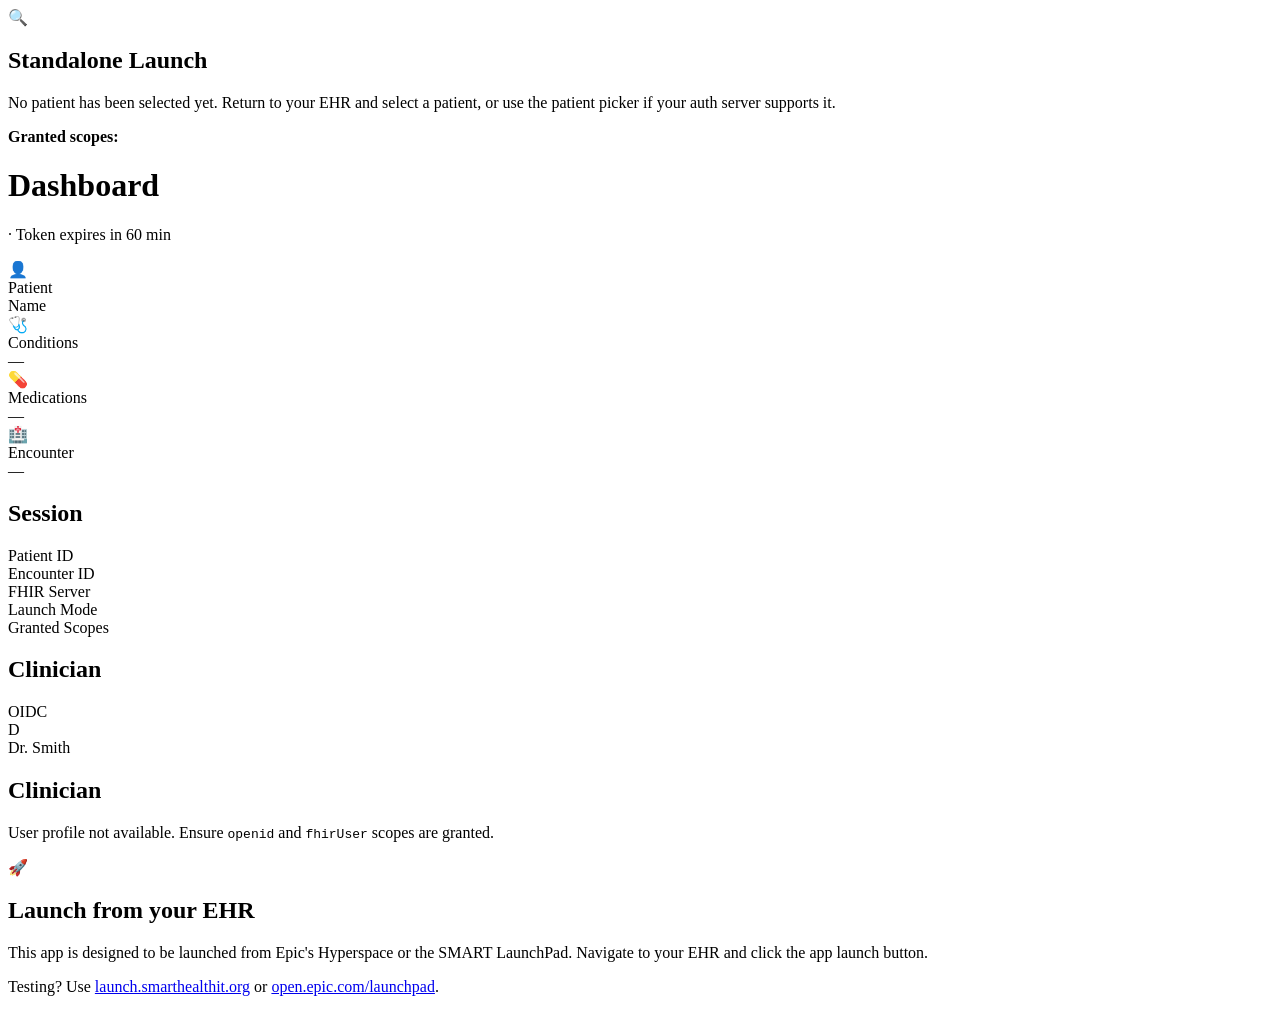
<file: src/main/resources/templates/index.html>
<!DOCTYPE html>
<html xmlns:th="http://www.thymeleaf.org">
<head th:replace="~{layout :: head('Dashboard')}"></head>
<body th:attr="data-token-expires-at=${session?.tokenExpiresAt}">

<div th:replace="~{layout :: patient-banner(${session})}" th:if="${session != null and session.needPatientBanner}"></div>
<nav th:replace="~{layout :: nav('home')}"></nav>

<main class="container">

  <!-- Standalone — no patient selected yet -->
  <div class="launch-notice" th:if="${session != null and session.patientId == null}">
    <div class="notice-icon">🔍</div>
    <h2>Standalone Launch</h2>
    <p>No patient has been selected yet. Return to your EHR and select a patient,
       or use the patient picker if your auth server supports it.</p>
    <div class="notice-scopes">
      <strong>Granted scopes:</strong>
      <span th:each="scope : ${#strings.arraySplit(session.grantedScopes, ' ')}"
            class="scope-tag" th:text="${scope}"></span>
    </div>
  </div>

  <!-- Dashboard when patient is in context -->
  <div th:if="${session != null and session.patientId != null}">

    <!-- Page header -->
    <div class="page-header">
      <div>
        <h1 class="page-title">Dashboard</h1>
        <p class="page-subtitle">
          <span th:text="${session.launchMode == 'ehr'} ? 'EHR Launch' : 'Standalone'"></span>
          · Token expires <span th:text="${session.tokenExpiresIn}">in 60 min</span>
        </p>
      </div>
    </div>

    <!-- Quick stats row -->
    <div class="stats-row">
      <a class="stat-card" th:href="@{/patient}">
        <div class="stat-icon">👤</div>
        <div class="stat-label">Patient</div>
        <div class="stat-value" th:text="${session.patientName ?: session.patientId}">Name</div>
      </a>
      <a class="stat-card" th:href="@{/conditions}">
        <div class="stat-icon">🩺</div>
        <div class="stat-label">Conditions</div>
        <div class="stat-value" th:text="${conditionCount ?: '—'}">—</div>
      </a>
      <a class="stat-card" th:href="@{/medications}">
        <div class="stat-icon">💊</div>
        <div class="stat-label">Medications</div>
        <div class="stat-value" th:text="${medicationCount ?: '—'}">—</div>
      </a>
      <div class="stat-card" th:classappend="${session.encounterId != null} ? '' : 'stat-muted'">
        <div class="stat-icon">🏥</div>
        <div class="stat-label">Encounter</div>
        <div class="stat-value" th:text="${session.encounterId != null} ? 'Active' : 'None'">—</div>
      </div>
    </div>

    <!-- Two-column layout -->
    <div class="two-col">

      <!-- Left: Session info -->
      <div class="card">
        <div class="card-header">
          <h2 class="card-title">Session</h2>
        </div>
        <div class="info-list">
          <div class="info-row">
            <span class="info-label">Patient ID</span>
            <span class="info-value mono" th:text="${session.patientId}"></span>
          </div>
          <div class="info-row" th:if="${session.encounterId}">
            <span class="info-label">Encounter ID</span>
            <span class="info-value mono" th:text="${session.encounterId}"></span>
          </div>
          <div class="info-row">
            <span class="info-label">FHIR Server</span>
            <span class="info-value mono small" th:text="${session.fhirBaseUrl}"></span>
          </div>
          <div class="info-row">
            <span class="info-label">Launch Mode</span>
            <span class="badge" th:classappend="${session.launchMode == 'ehr'} ? 'badge-ehr' : 'badge-standalone'"
                  th:text="${session.launchMode}"></span>
          </div>
        </div>
        <div class="card-section-title">Granted Scopes</div>
        <div class="scope-list">
          <span th:each="scope : ${#strings.arraySplit(session.grantedScopes, ' ')}"
                class="scope-tag" th:text="${scope}"></span>
        </div>
      </div>

      <!-- Right: Clinician profile -->
      <div class="card" th:if="${user != null}">
        <div class="card-header">
          <h2 class="card-title">Clinician</h2>
          <span class="badge badge-oidc">OIDC</span>
        </div>
        <div class="user-card">
          <div class="user-avatar" th:text="${#strings.substring(user.displayName, 0, 1)}">D</div>
          <div class="user-info">
            <div class="user-name" th:text="${user.displayName}">Dr. Smith</div>
            <div class="user-fhir" th:if="${user.fhirUser}" th:text="${user.fhirUser}"></div>
            <div class="user-sub mono small" th:text="'Subject: ' + ${user.subject}"></div>
          </div>
        </div>
      </div>

      <!-- Right fallback if no OIDC profile -->
      <div class="card card-muted" th:if="${user == null}">
        <div class="card-header"><h2 class="card-title">Clinician</h2></div>
        <p class="muted-text">User profile not available. Ensure <code>openid</code>
          and <code>fhirUser</code> scopes are granted.</p>
      </div>

    </div>
  </div>

  <!-- Not authenticated -->
  <div class="launch-notice" th:if="${session == null}">
    <div class="notice-icon">🚀</div>
    <h2>Launch from your EHR</h2>
    <p>This app is designed to be launched from Epic's Hyperspace or the SMART LaunchPad.
       Navigate to your EHR and click the app launch button.</p>
    <p class="muted-text">Testing? Use <a href="https://launch.smarthealthit.org" target="_blank">launch.smarthealthit.org</a>
      or <a href="https://open.epic.com/launchpad" target="_blank">open.epic.com/launchpad</a>.</p>
  </div>

</main>

<script th:src="@{/js/app.js}"></script>
</body>
</html>
</file>
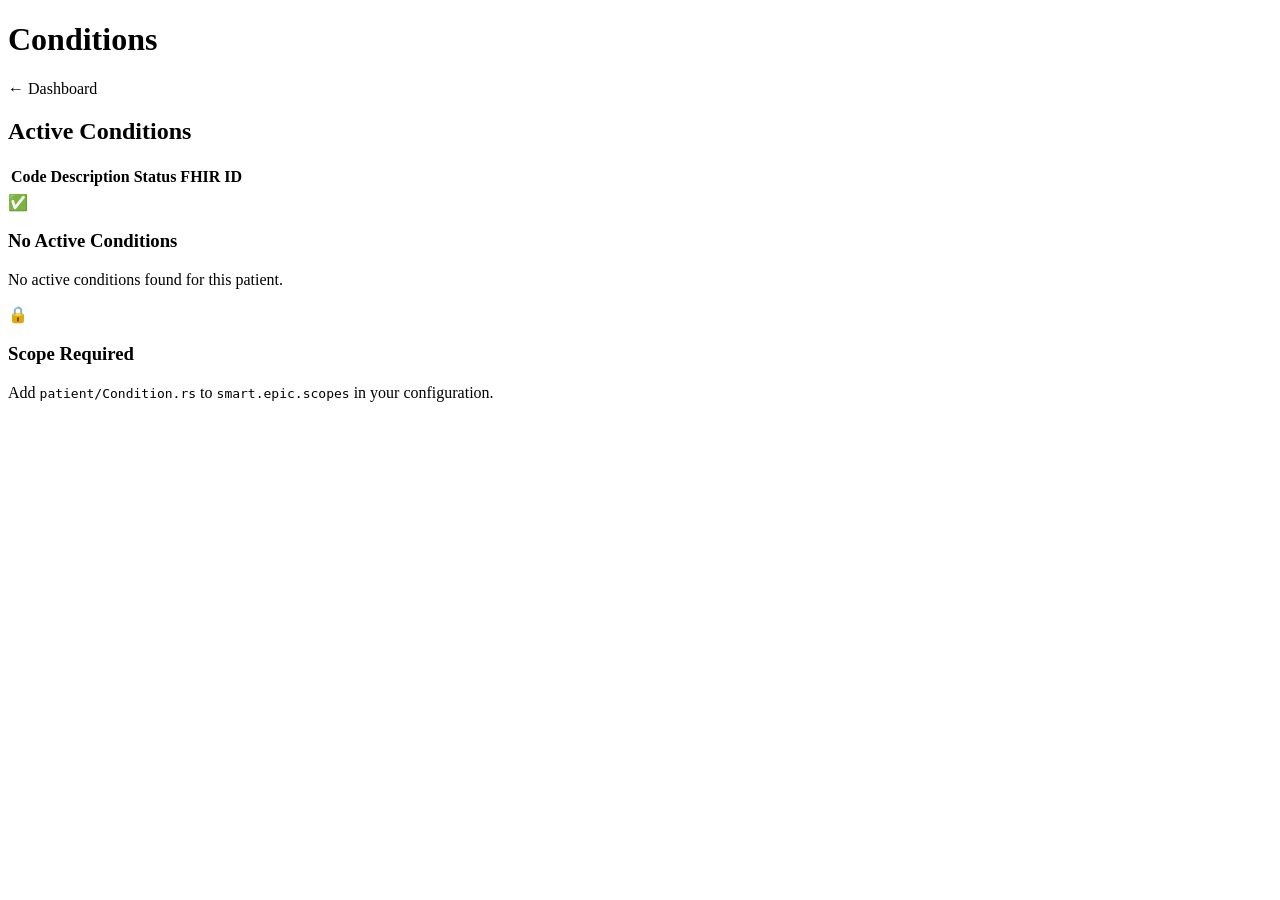
<file: src/main/resources/templates/conditions.html>
<!DOCTYPE html>
<html xmlns:th="http://www.thymeleaf.org">
<head th:replace="~{layout :: head('Conditions')}"></head>
<body th:attr="data-token-expires-at=${session?.tokenExpiresAt}">

<div th:replace="~{layout :: patient-banner(${session})}" th:if="${session != null and session.needPatientBanner}"></div>
<nav th:replace="~{layout :: nav('conditions')}"></nav>

<main class="container">
  <div class="page-header">
    <h1 class="page-title">Conditions</h1>
    <a class="btn-back" th:href="@{/}">← Dashboard</a>
  </div>

  <div th:replace="~{layout :: error(${error})}"></div>

  <!-- Conditions table -->
  <div class="card" th:if="${conditions != null and !conditions.isEmpty()}">
    <div class="card-header">
      <h2 class="card-title">Active Conditions</h2>
      <span class="badge badge-count" th:text="${conditions.size()} + ' total'"></span>
    </div>
    <table class="data-table">
      <thead>
        <tr>
          <th>Code</th>
          <th>Description</th>
          <th>Status</th>
          <th>FHIR ID</th>
        </tr>
      </thead>
      <tbody>
        <tr th:each="c : ${conditions}">
          <td><span class="code-chip" th:text="${c.code ?: '—'}"></span></td>
          <td th:text="${c.display ?: 'Unknown condition'}"></td>
          <td><span class="badge badge-ehr" th:text="${c.status ?: 'active'}"></span></td>
          <td class="mono small" th:text="${c.id}"></td>
        </tr>
      </tbody>
    </table>
  </div>

  <!-- Empty state -->
  <div class="empty-state" th:if="${conditions != null and conditions.isEmpty()}">
    <div class="empty-icon">✅</div>
    <h3>No Active Conditions</h3>
    <p>No active conditions found for this patient.</p>
  </div>

  <!-- Scope not granted -->
  <div class="empty-state" th:if="${conditions == null and error == null}">
    <div class="empty-icon">🔒</div>
    <h3>Scope Required</h3>
    <p>Add <code>patient/Condition.rs</code> to <code>smart.epic.scopes</code> in your configuration.</p>
  </div>

</main>
<script th:src="@{/js/app.js}"></script>
</body>
</html>
</file>
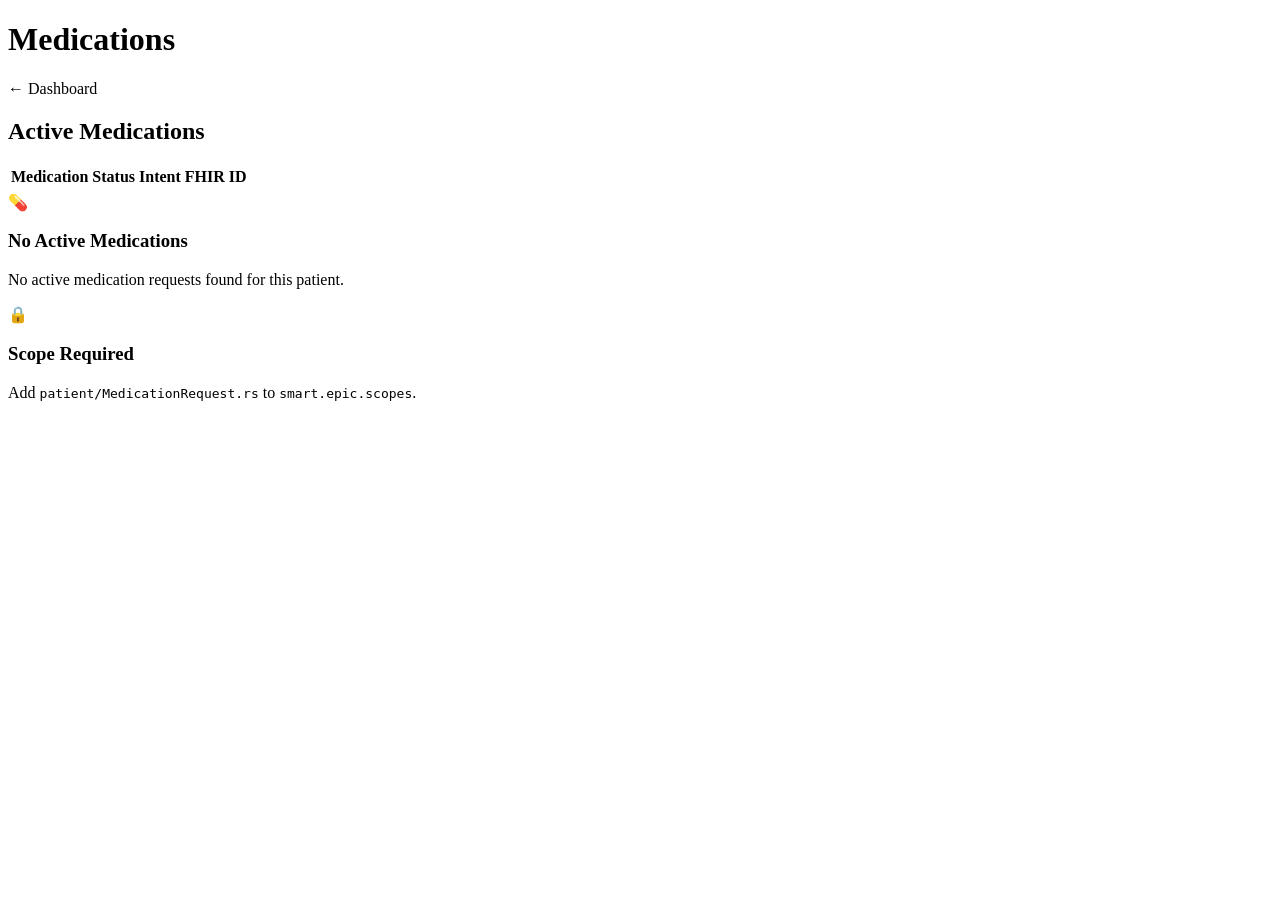
<file: src/main/resources/templates/medications.html>
<!DOCTYPE html>
<html xmlns:th="http://www.thymeleaf.org">
<head th:replace="~{layout :: head('Medications')}"></head>
<body th:attr="data-token-expires-at=${session?.tokenExpiresAt}">

<div th:replace="~{layout :: patient-banner(${session})}" th:if="${session != null and session.needPatientBanner}"></div>
<nav th:replace="~{layout :: nav('medications')}"></nav>

<main class="container">
  <div class="page-header">
    <h1 class="page-title">Medications</h1>
    <a class="btn-back" th:href="@{/}">← Dashboard</a>
  </div>

  <div th:replace="~{layout :: error(${error})}"></div>

  <!-- Medications table -->
  <div class="card" th:if="${medications != null and !medications.isEmpty()}">
    <div class="card-header">
      <h2 class="card-title">Active Medications</h2>
      <span class="badge badge-count" th:text="${medications.size()} + ' total'"></span>
    </div>
    <table class="data-table">
      <thead>
        <tr>
          <th>Medication</th>
          <th>Status</th>
          <th>Intent</th>
          <th>FHIR ID</th>
        </tr>
      </thead>
      <tbody>
        <tr th:each="m : ${medications}">
          <td th:text="${m.medication ?: 'Unknown medication'}"></td>
          <td><span class="badge badge-ehr" th:text="${m.status ?: '—'}"></span></td>
          <td th:text="${#strings.capitalize(m.intent ?: '—')}"></td>
          <td class="mono small" th:text="${m.id}"></td>
        </tr>
      </tbody>
    </table>
  </div>

  <!-- Empty state -->
  <div class="empty-state" th:if="${medications != null and medications.isEmpty()}">
    <div class="empty-icon">💊</div>
    <h3>No Active Medications</h3>
    <p>No active medication requests found for this patient.</p>
  </div>

  <!-- Scope not granted -->
  <div class="empty-state" th:if="${medications == null and error == null}">
    <div class="empty-icon">🔒</div>
    <h3>Scope Required</h3>
    <p>Add <code>patient/MedicationRequest.rs</code> to <code>smart.epic.scopes</code>.</p>
  </div>

</main>
<script th:src="@{/js/app.js}"></script>
</body>
</html>
</file>
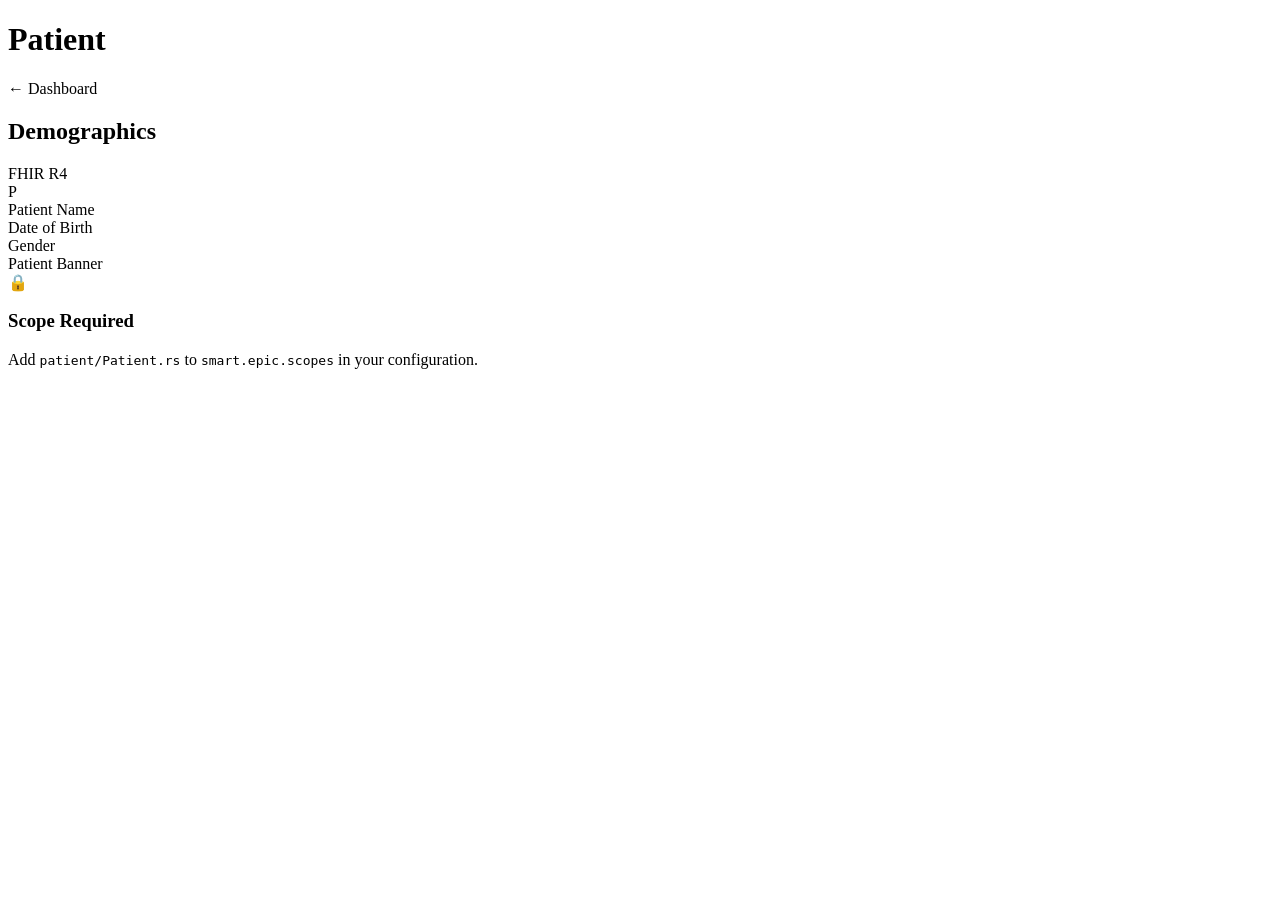
<file: src/main/resources/templates/patient.html>
<!DOCTYPE html>
<html xmlns:th="http://www.thymeleaf.org">
<head th:replace="~{layout :: head('Patient')}"></head>
<body th:attr="data-token-expires-at=${session?.tokenExpiresAt}">

<div th:replace="~{layout :: patient-banner(${session})}" th:if="${session != null and session.needPatientBanner}"></div>
<nav th:replace="~{layout :: nav('patient')}"></nav>

<main class="container">
  <div class="page-header">
    <h1 class="page-title">Patient</h1>
    <a class="btn-back" th:href="@{/}">← Dashboard</a>
  </div>

  <div th:replace="~{layout :: error(${error})}"></div>

  <div class="card" th:if="${patient != null}">
    <div class="card-header">
      <h2 class="card-title">Demographics</h2>
      <span class="badge badge-fhir">FHIR R4</span>
    </div>

    <div class="patient-hero">
      <div class="patient-avatar-lg" th:text="${#strings.substring(patient.name, 0, 1)}">P</div>
      <div>
        <div class="patient-name-lg" th:text="${patient.name}">Patient Name</div>
        <div class="patient-id mono" th:text="'FHIR ID: ' + ${patient.id}"></div>
      </div>
    </div>

    <div class="info-grid">
      <div class="info-row">
        <span class="info-label">Date of Birth</span>
        <span class="info-value" th:text="${patient.birthDate ?: '—'}"></span>
      </div>
      <div class="info-row">
        <span class="info-label">Gender</span>
        <span class="info-value" th:text="${#strings.capitalize(patient.gender ?: 'unknown')}"></span>
      </div>
      <div class="info-row">
        <span class="info-label">Patient Banner</span>
        <span class="info-value">
          <span class="badge" th:classappend="${patient.patientBanner} ? 'badge-ehr' : 'badge-standalone'"
                th:text="${patient.patientBanner} ? 'Required' : 'Not Required'"></span>
        </span>
      </div>
    </div>
  </div>

  <!-- Scope not granted -->
  <div class="empty-state" th:if="${patient == null and error == null}">
    <div class="empty-icon">🔒</div>
    <h3>Scope Required</h3>
    <p>Add <code>patient/Patient.rs</code> to <code>smart.epic.scopes</code> in your configuration.</p>
  </div>

</main>
<script th:src="@{/js/app.js}"></script>
</body>
</html>
</file>
